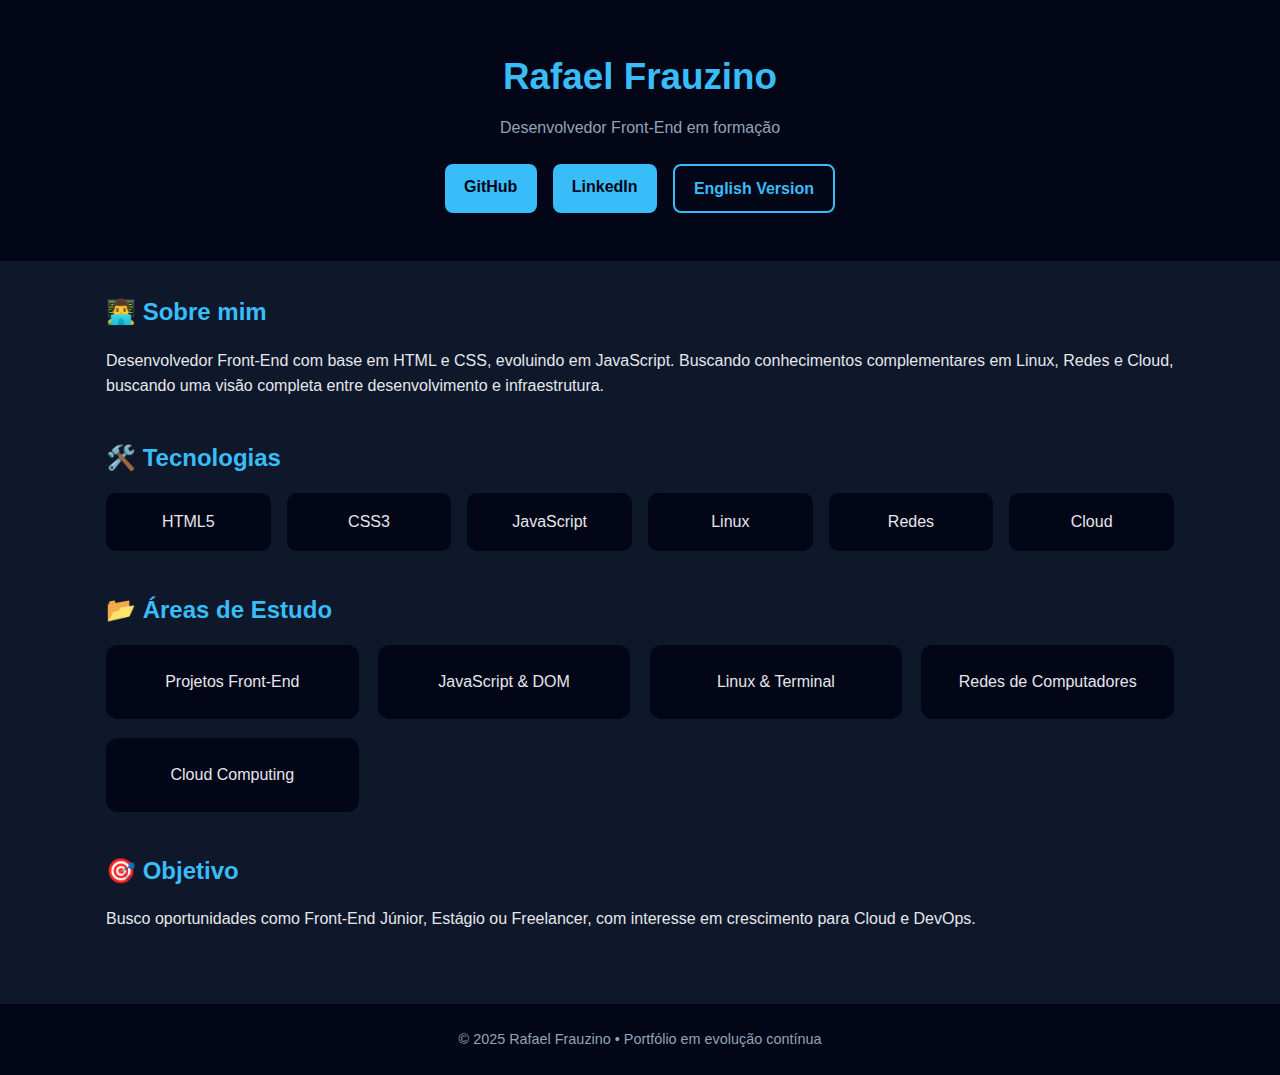
<file: index.html>
<!DOCTYPE html>
<html lang="pt-BR">
<head>
  <meta charset="UTF-8" />
  <meta name="viewport" content="width=device-width, initial-scale=1.0" />
  <title>Rafael Frauzino | Front-End Developer Portfolio</title>
  <link rel="stylesheet" href="./assets/styles.css" />
</head>
<body>
  <header class="header">
    <h1>Rafael Frauzino</h1>
    <p>Desenvolvedor Front-End em formação</p>
    <div class="buttons">
      <a href="https://github.com/Rafafrauzino" target="_blank" class="btn">GitHub</a>
      <a href="https://linkedin.com/in/rafaelfrauzino" target="_blank" class="btn">LinkedIn</a>
      <a href="./en.html" class="btn outline">English Version</a>
    </div>
  </header>

  <main class="container">
    <section class="section fade-in">
      <h2>👨‍💻 Sobre mim</h2>
      <p>
        Desenvolvedor Front-End com base em HTML e CSS, evoluindo em JavaScript.
        Buscando conhecimentos complementares em Linux, Redes e Cloud, buscando uma
        visão completa entre desenvolvimento e infraestrutura.
      </p>
    </section>

    <section class="section fade-in">
      <h2>🛠️ Tecnologias</h2>
      <ul class="grid">
        <li>HTML5</li>
        <li>CSS3</li>
        <li>JavaScript</li>
        <li>Linux</li>
        <li>Redes</li>
        <li>Cloud</li>
      </ul>
    </section>

    <section class="section fade-in">
      <h2>📂 Áreas de Estudo</h2>
      <div class="cards">
        <div class="card">Projetos Front-End</div>
        <div class="card">JavaScript & DOM</div>
        <div class="card">Linux & Terminal</div>
        <div class="card">Redes de Computadores</div>
        <div class="card">Cloud Computing</div>
      </div>
    </section>

    <section class="section fade-in">
      <h2>🎯 Objetivo</h2>
      <p>
        Busco oportunidades como Front-End Júnior, Estágio ou Freelancer, com
        interesse em crescimento para Cloud e DevOps.
      </p>
    </section>
  </main>

  <footer class="footer">
    <p>© 2025 Rafael Frauzino • Portfólio em evolução contínua</p>
  </footer>
</body>
</html>
</file>
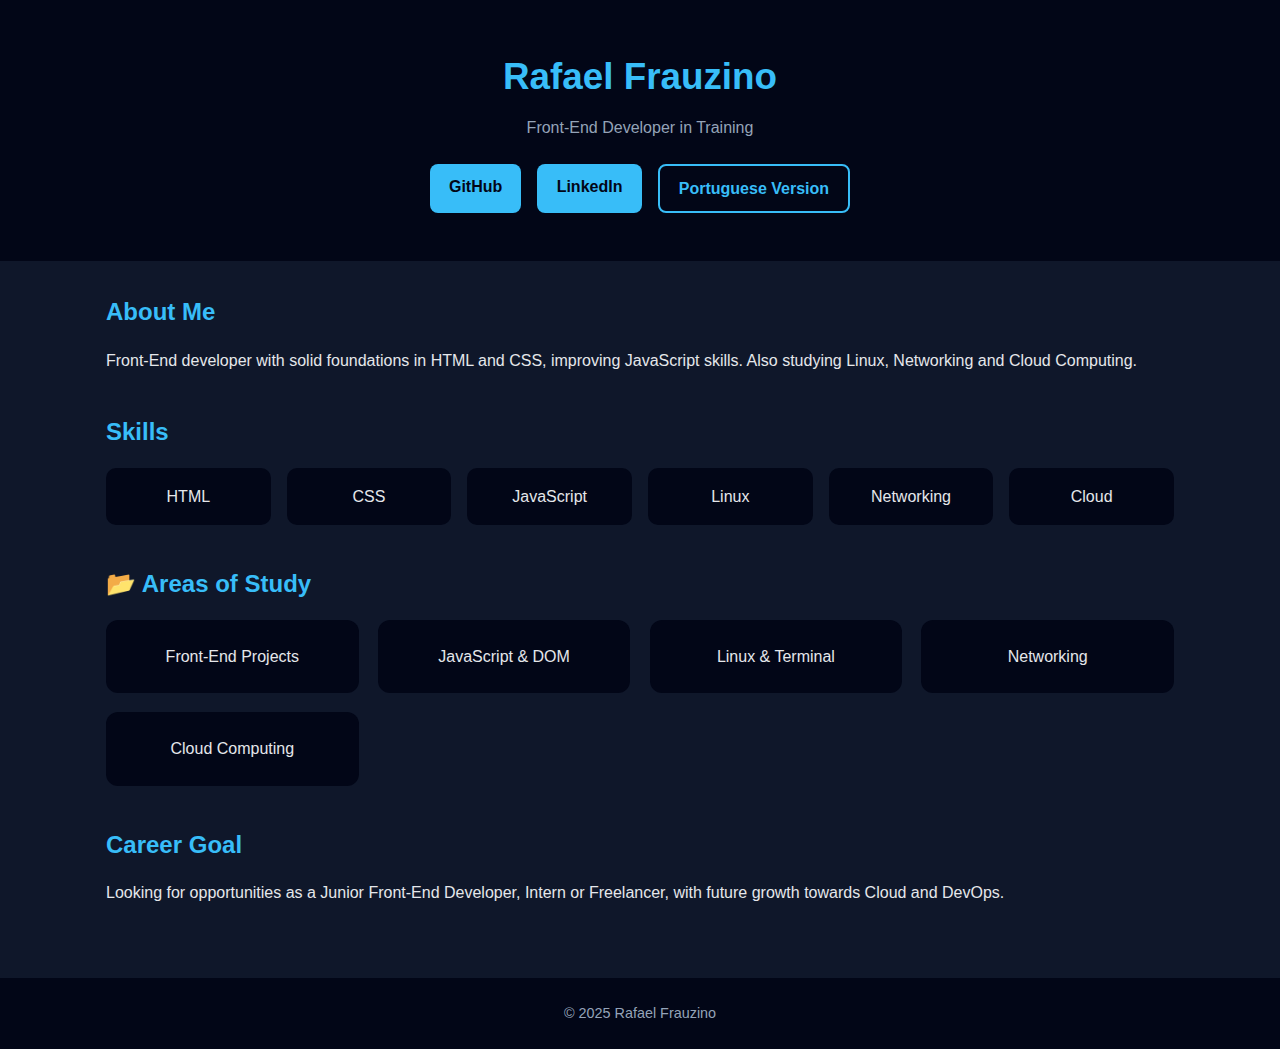
<file: en.html>
<!DOCTYPE html>
<html lang="en">
<head>
  <meta charset="UTF-8" />
  <meta name="viewport" content="width=device-width, initial-scale=1.0" />
  <title>Portfolio | Rafael Frauzino</title>
  <link rel="stylesheet" href="./assets/styles.css" />
</head>
<body>
  <header class="header">
    <h1>Rafael Frauzino</h1>
    <p>Front-End Developer in Training</p>
    <div class="buttons">
      <a href="https://github.com/Rafafrauzino" class="btn">GitHub</a>
      <a href="https://linkedin.com/in/rafaelfrauzino" class="btn">LinkedIn</a>
      <a href="./index.html" class="btn outline">Portuguese Version</a>
    </div>
  </header>

  <main class="container">
    <section class="section fade-in">
      <h2>About Me</h2>
      <p>
        Front-End developer with solid foundations in HTML and CSS, improving
        JavaScript skills. Also studying Linux, Networking and Cloud Computing.
      </p>
    </section>

    <section class="section fade-in">
      <h2>Skills</h2>
      <ul class="grid">
        <li>HTML</li>
        <li>CSS</li>
        <li>JavaScript</li>
        <li>Linux</li>
        <li>Networking</li>
        <li>Cloud</li>
      </ul>
    </section>

    <section class="section fade-in">
      <h2>📂 Areas of Study</h2>
      <div class="cards">
        <div class="card">Front-End Projects</div>
        <div class="card">JavaScript & DOM</div>
        <div class="card">Linux & Terminal</div>
        <div class="card">Networking</div>
        <div class="card">Cloud Computing</div>
      </div>
    </section>
    <section class="section fade-in">
      <h2>Career Goal</h2>
      <p>
        Looking for opportunities as a Junior Front-End Developer, Intern or
        Freelancer, with future growth towards Cloud and DevOps.
      </p>
    </section>
  </main>

  <footer class="footer">
    <p>© 2025 Rafael Frauzino</p>
  </footer>
</body>
</html>
</file>
<file: assets/styles.css>
* {
  margin: 0;
  padding: 0;
  box-sizing: border-box;
  font-family: Arial, Helvetica, sans-serif;
}

body {
  background: #0f172a;
  color: #e5e7eb;
  line-height: 1.6;
}

.header {
  text-align: center;
  padding: 3rem 1rem;
  background: linear-gradient(135deg, #020617, #020617);
}

.header h1 {
  font-size: 2.3rem;
  color: #38bdf8;
  animation: slideDown 1s ease;
}

.header p {
  color: #94a3b8;
  margin-top: 0.5rem;
}

.buttons {
  margin-top: 1.5rem;
  display: flex;
  gap: 1rem;
  justify-content: center;
  flex-wrap: wrap;
}

.btn {
  padding: 0.6rem 1.2rem;
  background: #38bdf8;
  color: #020617;
  text-decoration: none;
  border-radius: 8px;
  font-weight: bold;
  transition: transform 0.3s, background 0.3s;
}

.btn:hover {
  background: #0ea5e9;
  transform: translateY(-3px);
}

.btn.outline {
  background: transparent;
  border: 2px solid #38bdf8;
  color: #38bdf8;
}

.container {
  max-width: 1100px;
  margin: auto;
  padding: 2rem 1rem;
}

.section {
  margin-bottom: 2.5rem;
}

.section h2 {
  color: #38bdf8;
  margin-bottom: 1rem;
}

.grid {
  display: grid;
  grid-template-columns: repeat(auto-fit, minmax(140px, 1fr));
  gap: 1rem;
  list-style: none;
}

.grid li {
  background: #020617;
  padding: 1rem;
  text-align: center;
  border-radius: 10px;
  transition: transform 0.3s;
}

.grid li:hover {
  transform: scale(1.05);
}

.cards {
  display: grid;
  grid-template-columns: repeat(auto-fit, minmax(220px, 1fr));
  gap: 1.2rem;
}

.card {
  background: #020617;
  padding: 1.5rem;
  border-radius: 12px;
  text-align: center;
  transition: transform 0.3s, box-shadow 0.3s;
}

.card:hover {
  transform: translateY(-5px);
  box-shadow: 0 10px 20px rgba(56, 189, 248, 0.15);
}

.footer {
  text-align: center;
  padding: 1.5rem;
  background: #020617;
  color: #94a3b8;
  font-size: 0.9rem;
}

/* Animações */
.fade-in {
  animation: fadeIn 1.2s ease forwards;
}

@keyframes fadeIn {
  from {
    opacity: 0;
    transform: translateY(20px);
  }
  to {
    opacity: 1;
    transform: translateY(0);
  }
}

@keyframes slideDown {
  from {
    opacity: 0;
    transform: translateY(-20px);
  }
  to {
    opacity: 1;
    transform: translateY(0);
  }
}
</file>
